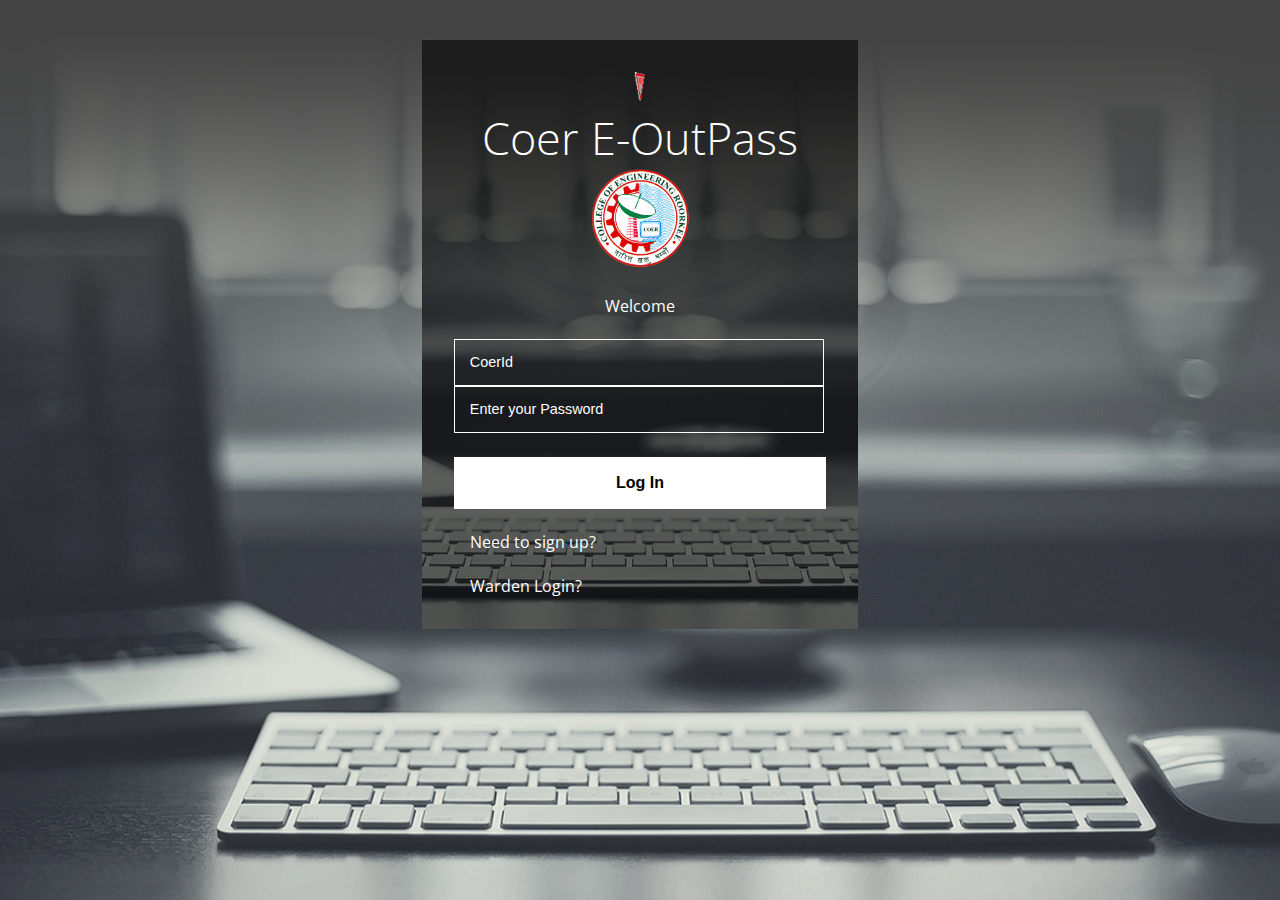
<file: web/index.html>
<!--
Author: W3layouts
Author URL: http://w3layouts.com
License: Creative Commons Attribution 3.0 Unported
License URL: http://creativecommons.org/licenses/by/3.0/
-->
<!DOCTYPE html>
<html>
<head>
<title>COER E-OUTPASS</title>
<meta name="viewport" content="width=device-width, initial-scale=1">
<meta http-equiv="Content-Type" content="text/html; charset=utf-8" />
<meta name="keywords" content="Modern Subscribe Form template Responsive, Login form web template,Flat Pricing tables,Flat Drop downs  Sign up Web Templates, Flat Web Templates, Login sign up Responsive web template, SmartPhone Compatible web template, free WebDesigns for Nokia, Samsung, LG, SonyEricsson, Motorola web design" />
<script type="application/x-javascript"> addEventListener("load", function() { setTimeout(hideURLbar, 0); }, false); function hideURLbar(){ window.scrollTo(0,1); } </script>
<!-- Custom Theme files -->
<link href="css/style.css" rel="stylesheet" type="text/css" media="all" />
<!-- //Custom Theme files -->
<!-- web font -->
<link href='//fonts.googleapis.com/css?family=Open+Sans:400,300,600,700,800' rel='stylesheet' type='text/css'><!--web font-->
<link href="//fonts.googleapis.com/css?family=Six+Caps" rel="stylesheet">
<!-- //web font -->
</head>
<body>
	<!-- main -->
	<div class="w3agileits-main">
		
		<div class="agileits-newsletter">
			<div class="w3ls-tabs"> 
                            <a href="credit.html" ><center><img src="b.gif" style="width:30px;height:30px;"></center></a>
				<h1>Coer E-OutPass</h1>
                             
                                <center><img src="coer.png" style="width:100px;height:100px;"></center></br>
				<font color='white'><center>Welcome </center></br>
				<form action="./reg" method="post"> 
					<input type="text" name="userId"  autocomplete="off" placeholder="CoerId" required="">
					<input type="password" name="userPass" placeholder="Enter your Password" required="">
					<input type="submit" name="go" value="Log In">
					<div class="clearfix"> </div> 
					</form>	
					<br>
					<a href="signupform.html" class="wooo">Need to sign up?</a>
                               
                              
                                        </br></br>
					<a href="warden_login.html" class="wooo">Warden Login?</a>
					
					</div>
				
			
		</div>	
	</div>	
	
	<!-- //main -->
	<!-- copyright -->
	
	<!-- //copyright --> 
</body>
</html>
</file>
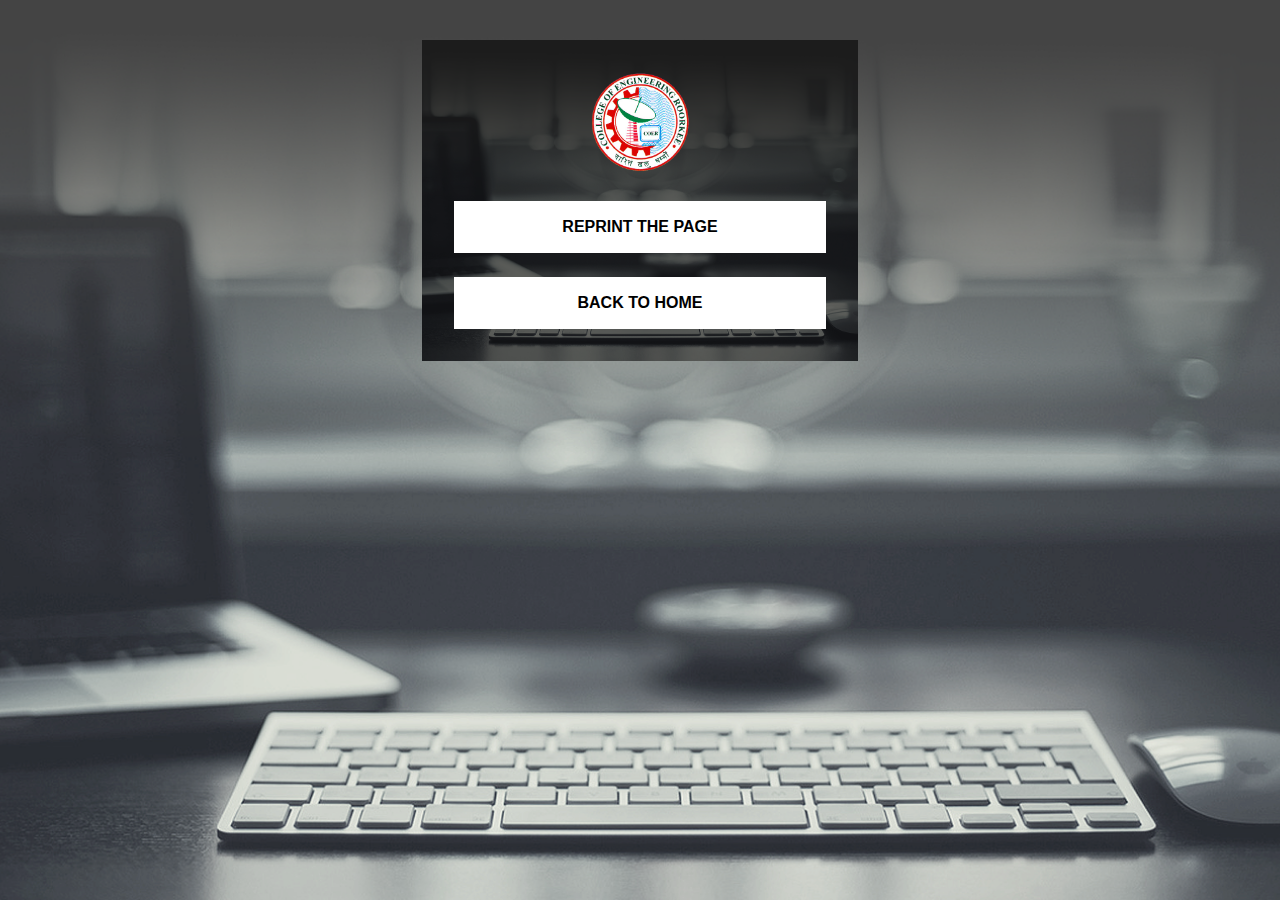
<file: web/back.html>
<!DOCTYPE html>
<html>
<head>
<title>COER E-OUTPASS</title>
<meta name="viewport" content="width=device-width, initial-scale=1">
<meta http-equiv="Content-Type" content="text/html; charset=utf-8" />
<meta name="keywords" content="Modern Subscribe Form template Responsive, Login form web template,Flat Pricing tables,Flat Drop downs  Sign up Web Templates, Flat Web Templates, Login sign up Responsive web template, SmartPhone Compatible web template, free WebDesigns for Nokia, Samsung, LG, SonyEricsson, Motorola web design" />
<script type="application/x-javascript"> addEventListener("load", function() { setTimeout(hideURLbar, 0); }, false); function hideURLbar(){ window.scrollTo(0,1); } </script>
<!-- Custom Theme files -->
<link href="css/style.css?version=1" rel="stylesheet" type="text/css"  media="all" />
<!-- //Custom Theme files -->
<!-- web font -->
<link href='//fonts.googleapis.com/css?family=Open+Sans:400,300,600,700,800' rel='stylesheet' type='text/css'><!--web font-->
<link href="//fonts.googleapis.com/css?family=Six+Caps" rel="stylesheet">
<!-- //web font -->
</head>
<body>
	<!-- main -->
	<div class="w3agileits-main">
	
		
		
			
		<div class="agileits-newsletter">
			<div class="w3ls-tabs"> 
				<center><img src="coer.png" style="width:100px;height:100px;"></center>
				<form method="post"> 
					
                                    <input type="button" value="REPRINT THE PAGE" onclick="history.back()">
					<div class="clearfix"> </div> 
				</form>
				<form action="gate_dashboard.html" method="post"> 
					
					<input type="submit" value="BACK TO HOME">
					<div class="clearfix"> </div> 
				</form>
			</div>	
		</div>	
	</div>	
	<!-- //main -->
	<!-- copyright -->
	<div class="copyright agileinfo">
		
	</div>
	<!-- //copyright --> 
</body>
</html>
</file>
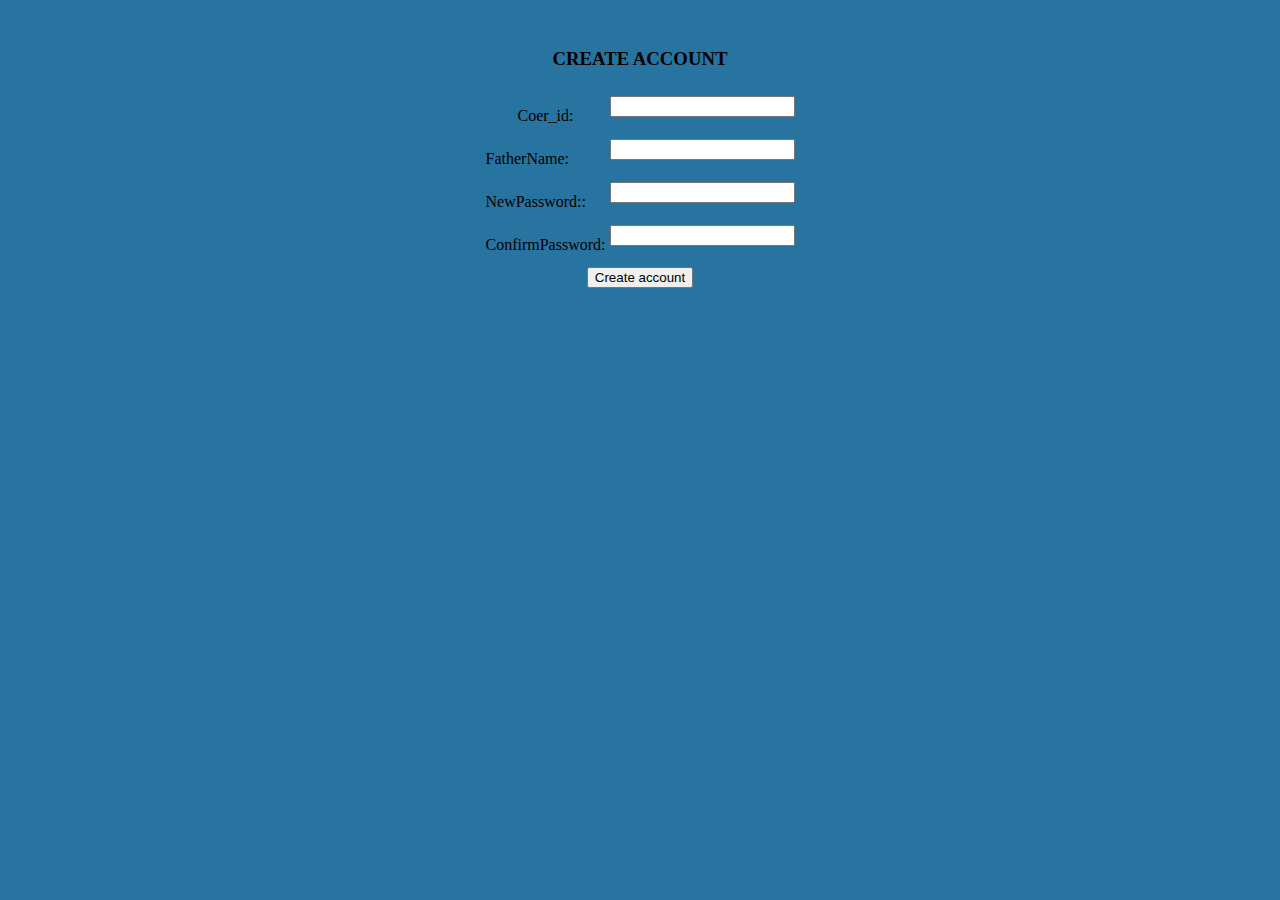
<file: web/Changepass.html>
<html>
<body bgcolor='#2874A'>
<form action="./newuser" method="post">
<center>
<table>
<tr>

 <TH COLSPAN="2"><BR><H3>CREATE ACCOUNT</H3></TH>	
 </TR>
 <TR>
  <TH> </TH>
  <TH></TH>
  </TR>
   <TR ALIGN="CENTER">
    <TD>Coer_id:</TD>
      <TD></label><input type="text" name="student" required> <br/><br/></tr></TD>
   </TR>
    <TD>FatherName:</TD>
      <TD></label><input type="text" name="fname" required> <br/><br/></tr></TD>
   </TR>
    <TD>NewPassword::</TD>
      <TD></label><input type="password" name="pass" required> <br/><br/></tr></TD>
   </TR>
    <TD>ConfirmPassword:</TD>
      <TD></label><input type="password" name="newpass" required> <br/><br/></tr></TD>
   </TR>
 
</table>
<input type="submit" name="sub" value="Create account" />
</center>
</form>
</body>
</html>
</file>
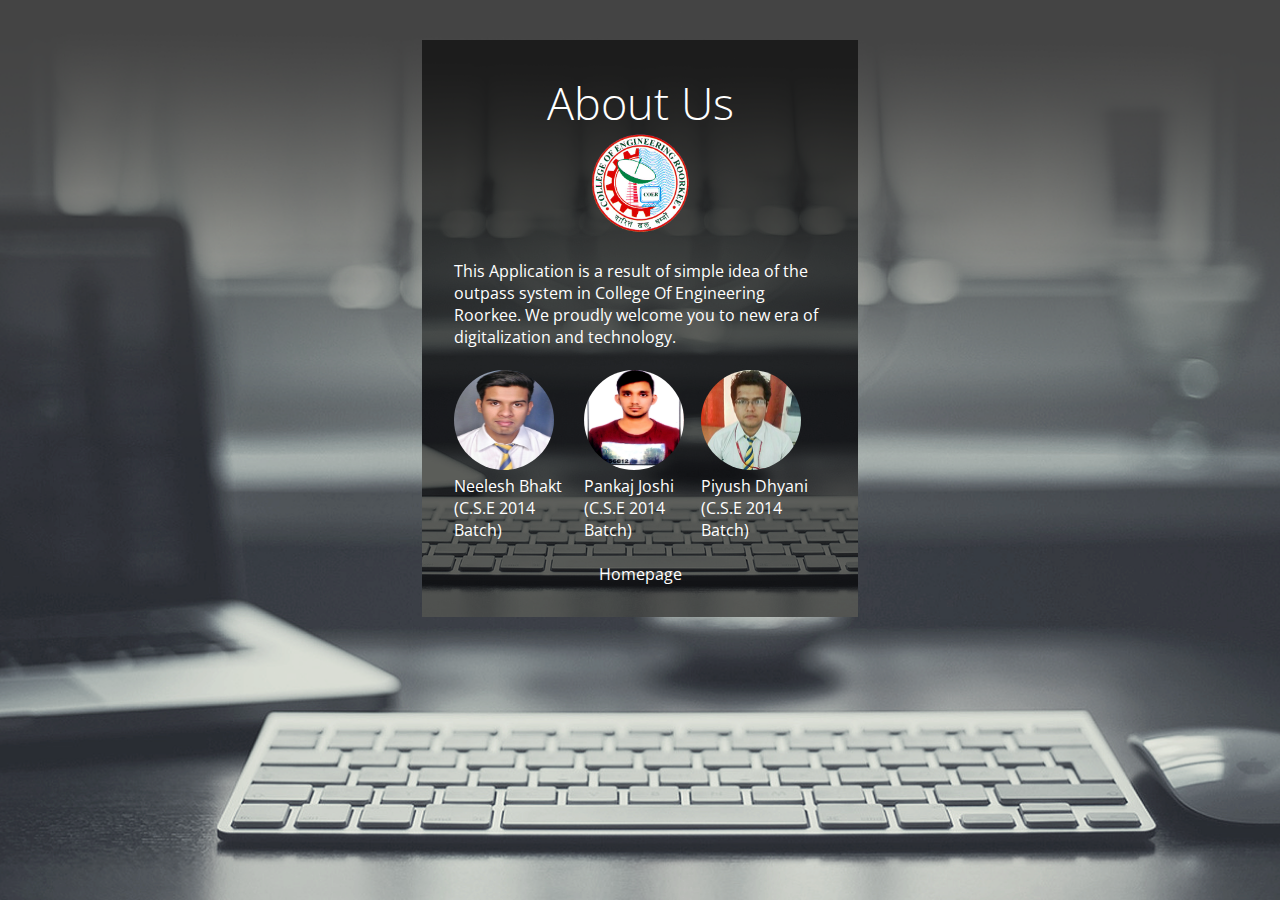
<file: web/credit.html>
<!DOCTYPE html>
<!--
Author: W3layouts
Author URL: http://w3layouts.com
License: Creative Commons Attribution 3.0 Unported
License URL: http://creativecommons.org/licenses/by/3.0/
-->
<!DOCTYPE html>
<html>
<head>
<title>COER E-OUTPASS</title>
<meta name="viewport" content="width=device-width, initial-scale=1">
<meta http-equiv="Content-Type" content="text/html; charset=utf-8" />
<meta name="keywords" content="Modern Subscribe Form template Responsive, Login form web template,Flat Pricing tables,Flat Drop downs  Sign up Web Templates, Flat Web Templates, Login sign up Responsive web template, SmartPhone Compatible web template, free WebDesigns for Nokia, Samsung, LG, SonyEricsson, Motorola web design" />
<script type="application/x-javascript"> addEventListener("load", function() { setTimeout(hideURLbar, 0); }, false); function hideURLbar(){ window.scrollTo(0,1); } </script>
<!-- Custom Theme files -->
<link href="css/style.css" rel="stylesheet" type="text/css" media="all" />
<!-- //Custom Theme files -->
<!-- web font -->
<link href='//fonts.googleapis.com/css?family=Open+Sans:400,300,600,700,800' rel='stylesheet' type='text/css'><!--web font-->
<link href="//fonts.googleapis.com/css?family=Six+Caps" rel="stylesheet">
<!-- //web font -->
</head>
<body>
	<!-- main -->
	<div class="w3agileits-main">
		
		<div class="agileits-newsletter">
			<div class="w3ls-tabs"> 
				<h1>About Us</h1>
                             
                                <center><img src="coer.png" style="width:100px;height:100px;"></center></br>
				<font color='white'>This Application is a result of simple idea of the 
                               outpass system in College Of Engineering 
                               Roorkee. We proudly welcome you to new era
                                of digitalization and technology. 
                                </br></br>
                              
                                <table border="2" >
                                    <tr>
                                            <td>
                                            <img src="n.jpg" class="img-circle" style="width:100px;height:100px;"/>
                                            
                                        </td>
                                           <td>
                                                <img src="j.jpg" class="img-circle" style="width:100px;height:100px;"/>
                                           
                                  
                                        </td>
                                                 <td>
                                           
                                       <img src="pd.png" class="img-circle" style="width:100px;height:100px;"/>
                                        </td>
                                    </tr>
                                    <tr>
       
                                        <td>
                                     Neelesh Bhakt  (C.S.E 2014   Batch)
                                        </td>
                                           <td>
                                     Pankaj Joshi    (C.S.E 2014   Batch)
                                          </td>
                                   <td>
                                     Piyush Dhyani    (C.S.E 2014  Batch)
                                        </td>
                                   </tr>
                                    
                                      
                                </table>
                                </br>
				<center><a href="index.html" class="wooo">Homepage</a></center>
                               
                              
					
					</div>
				
			
		</div>	
	</div>	
	
	<!-- //main -->
	<!-- copyright -->
	
	<!-- //copyright --> 
</body>
</html>
</file>
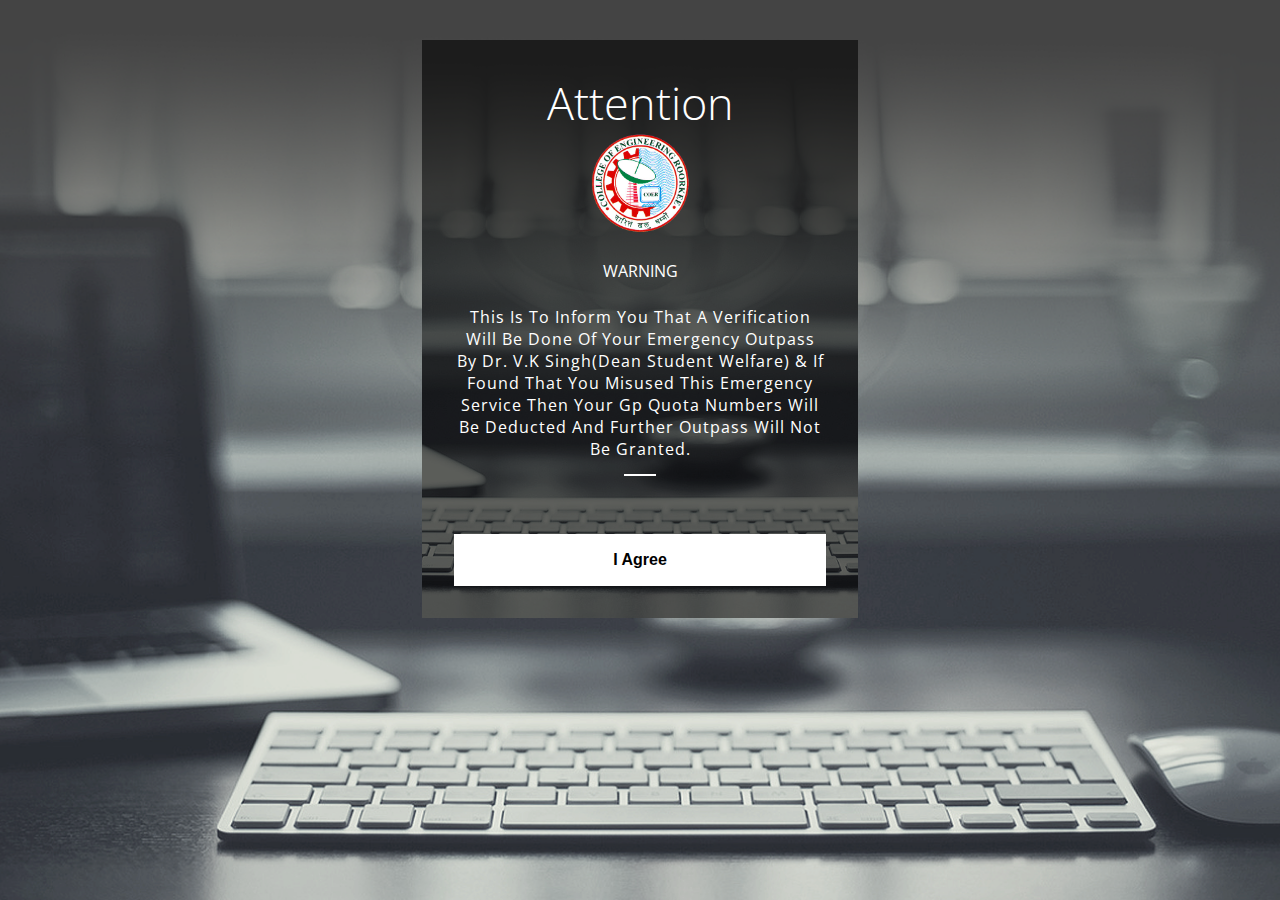
<file: web/emer.html>
<!--
Author: W3layouts
Author URL: http://w3layouts.com
License: Creative Commons Attribution 3.0 Unported
License URL: http://creativecommons.org/licenses/by/3.0/
-->
<!DOCTYPE html>
<html>
<head>
<title>COER E-OUTPASS</title>
<meta name="viewport" content="width=device-width, initial-scale=1">
<meta http-equiv="Content-Type" content="text/html; charset=utf-8" />
<meta name="keywords" content="Modern Subscribe Form template Responsive, Login form web template,Flat Pricing tables,Flat Drop downs  Sign up Web Templates, Flat Web Templates, Login sign up Responsive web template, SmartPhone Compatible web template, free WebDesigns for Nokia, Samsung, LG, SonyEricsson, Motorola web design" />
<script type="application/x-javascript"> addEventListener("load", function() { setTimeout(hideURLbar, 0); }, false); function hideURLbar(){ window.scrollTo(0,1); } </script>
<!-- Custom Theme files -->
<link href="css/style.css" rel="stylesheet" type="text/css" media="all" />
<!-- //Custom Theme files -->
<!-- web font -->
<link href='//fonts.googleapis.com/css?family=Open+Sans:400,300,600,700,800' rel='stylesheet' type='text/css'><!--web font-->
<link href="//fonts.googleapis.com/css?family=Six+Caps" rel="stylesheet">
<!-- //web font -->
</head>
<body>
	<!-- main -->
	<div class="w3agileits-main">
		
		<div class="agileits-newsletter">
			<div class="w3ls-tabs"> 
                            
				<h1>Attention</h1>
                             
                                <center><img src="coer.png" style="width:100px;height:100px;"></center></br>
				<big><font color='white'><center>WARNING </center></big>
				<form action="./eme" method="post"> 
	<p>This is to inform you that a verification will be done of your emergency outpass by Dr. V.K Singh(Dean Student Welfare)
	& if found that you misused this emergency service then your gp quota numbers will be deducted and further outpass will not be granted.</p>				
        <input type="submit" name="go" value="I Agree">
					<div class="clearfix"> </div> 
					</form>	
					
					
					</div>
				
			
		</div>	
	</div>	
	
	<!-- //main -->
	<!-- copyright -->
	
	<!-- //copyright --> 
</body>
</html>
</file>
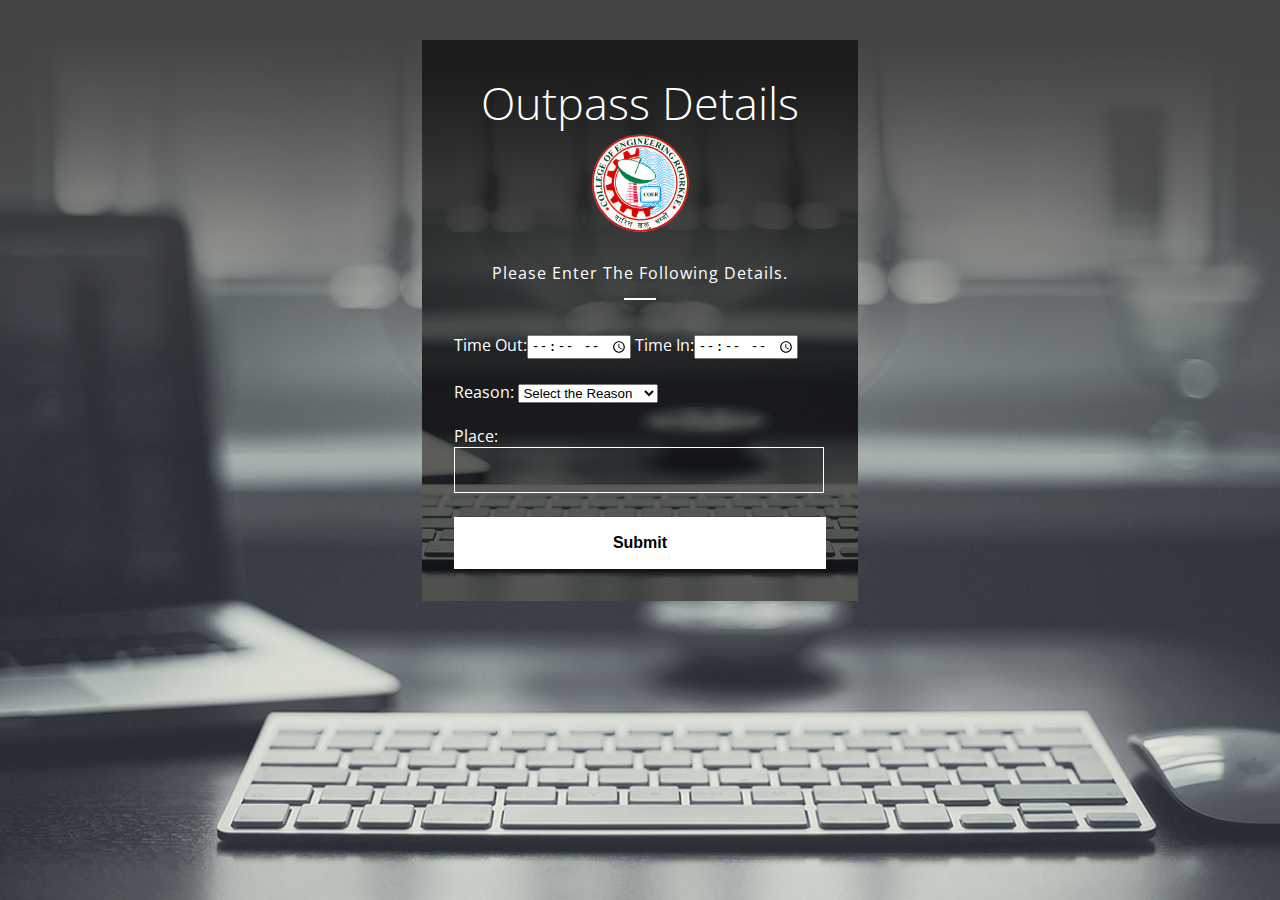
<file: web/emrequest.html>
<!--
Author: W3layouts
Author URL: http://w3layouts.com
License: Creative Commons Attribution 3.0 Unported
License URL: http://creativecommons.org/licenses/by/3.0/
-->
<!DOCTYPE html>
<html>
<head>
<title>COER E-OUTPASS</title>
<meta name="viewport" content="width=device-width, initial-scale=1">
<meta http-equiv="Content-Type" content="text/html; charset=utf-8" />
<meta name="keywords" content="Modern Subscribe Form template Responsive, Login form web template,Flat Pricing tables,Flat Drop downs  Sign up Web Templates, Flat Web Templates, Login sign up Responsive web template, SmartPhone Compatible web template, free WebDesigns for Nokia, Samsung, LG, SonyEricsson, Motorola web design" />
<script type="application/x-javascript"> addEventListener("load", function() { setTimeout(hideURLbar, 0); }, false); function hideURLbar(){ window.scrollTo(0,1); } </script>
<!-- Custom Theme files -->
<link href="css/style.css" rel="stylesheet" type="text/css" media="all" />
<!-- //Custom Theme files -->
<!-- web font -->
<link href='//fonts.googleapis.com/css?family=Open+Sans:400,300,600,700,800' rel='stylesheet' type='text/css'><!--web font-->
<link href="//fonts.googleapis.com/css?family=Six+Caps" rel="stylesheet">
<!-- //web font -->
</head>
<body>
	<!-- main -->
	<div class="w3agileits-main">
		
		<div class="agileits-newsletter">
			<div class="w3ls-tabs"> 
				<h1>Outpass Details</h1>
                             <form action="./push1" method="post"> 
                              <center><img src="coer.png" style="width:100px;height:100px;"></center>
			<p>	Please Enter the following details.</p>
				
			<font Color='white'>Time Out:<input type="time" name="userTimeout"  autocomplete="off" required="">
			<font Color='white'>Time In:<input type="time" name="userTimein"  autocomplete="off" required="">
                        </br><br>
                        <font Color='white'>Reason: <select name="car" id="car">
                    <option value="">Select the Reason</option>
                    <option value="Medical emergency">Medical Emergency</option>
                    <option value="Casualty">Casualty</option>
                    <option value="Family problem">Family Problem</option>
            </select></br><br>
                         <font Color='white'>Place:<input type="text" name="userPlace"  autocomplete="off" required="">
					<input type="submit" name="go" value="Submit">
					<div class="clearfix"> </div> 
					</form>	
					
					
					</div>
				
			
		</div>	
	</div>	
	
	<!-- //main -->
	<!-- copyright -->
	
	<!-- //copyright --> 
</body>
</html>
</file>
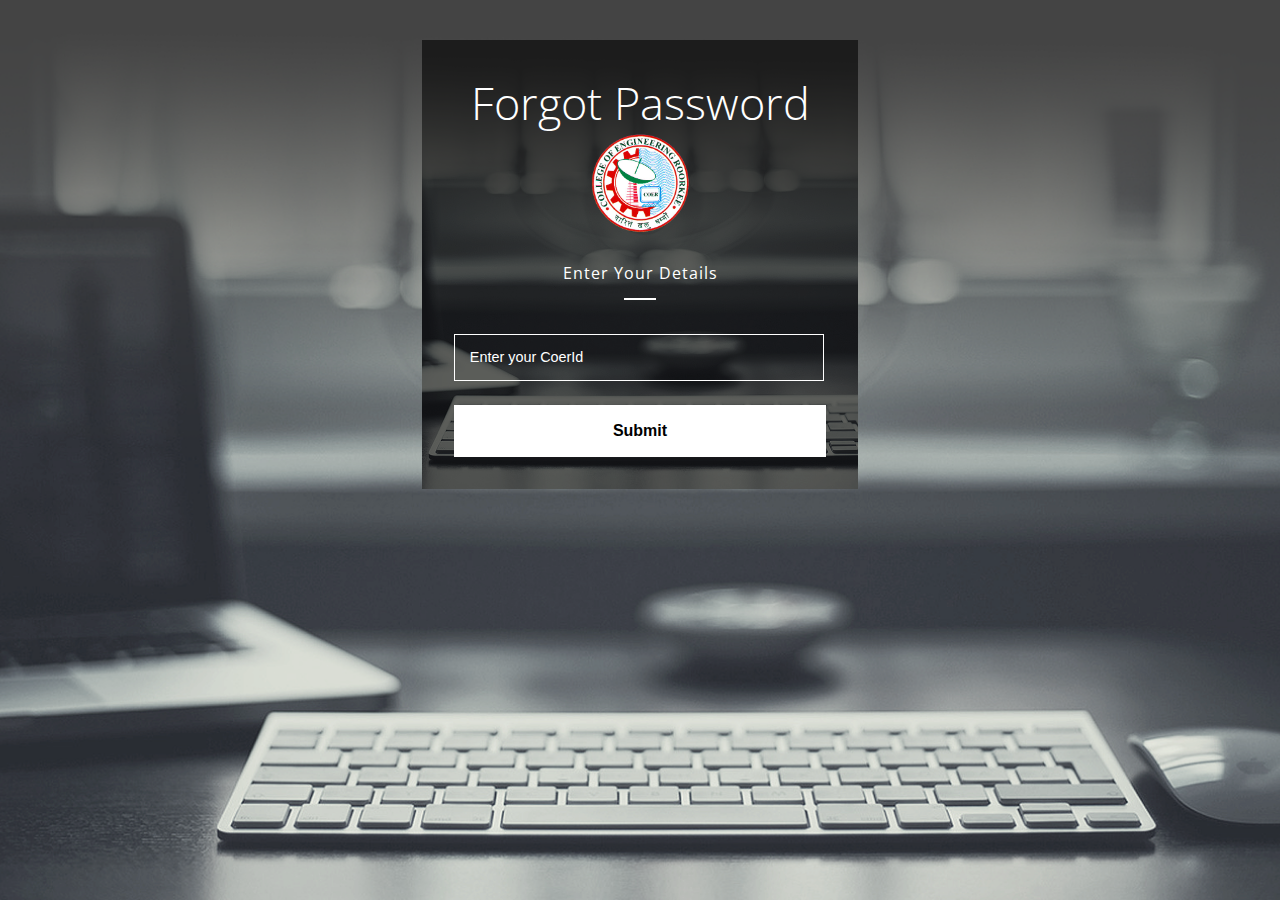
<file: web/forgot.html>
<!--
Author: W3layouts
Author URL: http://w3layouts.com
License: Creative Commons Attribution 3.0 Unported
License URL: http://creativecommons.org/licenses/by/3.0/
-->
<!DOCTYPE html>
<html>
<head>
<title>COER E-OUTPASS</title>
<meta name="viewport" content="width=device-width, initial-scale=1">
<meta http-equiv="Content-Type" content="text/html; charset=utf-8" />
<meta name="keywords" content="Modern Subscribe Form template Responsive, Login form web template,Flat Pricing tables,Flat Drop downs  Sign up Web Templates, Flat Web Templates, Login sign up Responsive web template, SmartPhone Compatible web template, free WebDesigns for Nokia, Samsung, LG, SonyEricsson, Motorola web design" />
<script type="application/x-javascript"> addEventListener("load", function() { setTimeout(hideURLbar, 0); }, false); function hideURLbar(){ window.scrollTo(0,1); } </script>
<!-- Custom Theme files -->
<link href="css/style.css" rel="stylesheet" type="text/css" media="all" />
<!-- //Custom Theme files -->
<!-- web font -->
<link href='//fonts.googleapis.com/css?family=Open+Sans:400,300,600,700,800' rel='stylesheet' type='text/css'><!--web font-->
<link href="//fonts.googleapis.com/css?family=Six+Caps" rel="stylesheet">
<!-- //web font -->
</head>
<body>
	<!-- main -->
	<div class="w3agileits-main">
		
		<div class="agileits-newsletter">
			<div class="w3ls-tabs"> 
				<h1>Forgot Password</h1>
				<center>	<img src="coer.png" style="width:100px;height:100px;"></center>
				<p>Enter Your Details</p>
				<form action="./forgot" method="post"> 
					<input type="text" name="id" autocomplete="off" placeholder="Enter your CoerId" required="">
				
					<input type="submit" name="go" value="Submit">
					<div class="clearfix"> </div> 
					</form>	
				
					
					</div>
				
			
		</div>	
	</div>	
	
	<!-- //main -->
	<!-- copyright -->
	
	<!-- //copyright --> 
</body>
</html>
</file>
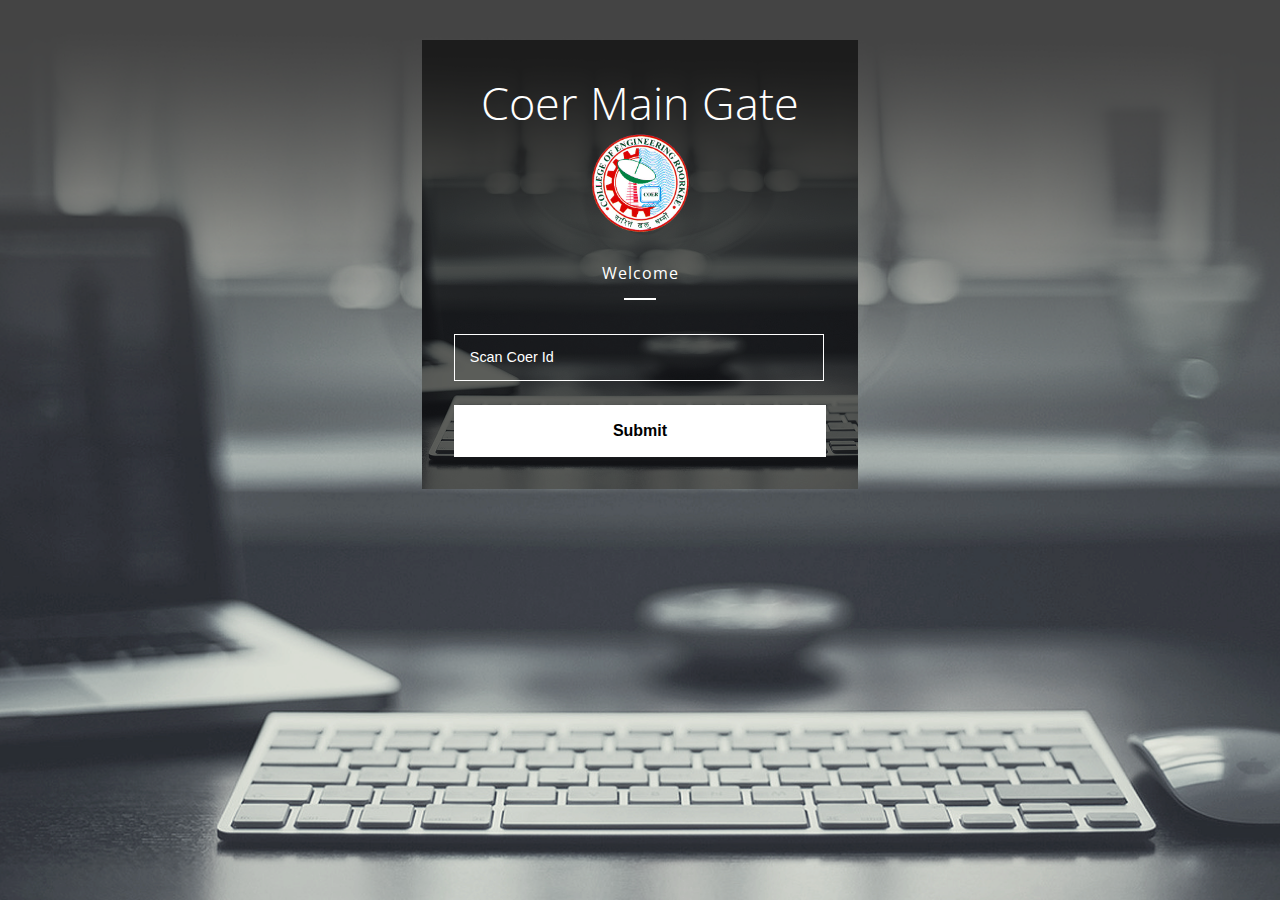
<file: web/gate.html>
<!--
Author: W3layouts
Author URL: http://w3layouts.com
License: Creative Commons Attribution 3.0 Unported
License URL: http://creativecommons.org/licenses/by/3.0/
-->
<!DOCTYPE html>
<html>
<head>
<title>COER E-OUTPASS</title>
<meta name="viewport" content="width=device-width, initial-scale=1">
<meta http-equiv="Content-Type" content="text/html; charset=utf-8" />
<meta name="keywords" content="Modern Subscribe Form template Responsive, Login form web template,Flat Pricing tables,Flat Drop downs  Sign up Web Templates, Flat Web Templates, Login sign up Responsive web template, SmartPhone Compatible web template, free WebDesigns for Nokia, Samsung, LG, SonyEricsson, Motorola web design" />
<script type="application/x-javascript"> addEventListener("load", function() { setTimeout(hideURLbar, 0); }, false); function hideURLbar(){ window.scrollTo(0,1); } </script>
<!-- Custom Theme files -->
<link href="css/style.css" rel="stylesheet" type="text/css" media="all" />
<!-- //Custom Theme files -->
<!-- web font -->
<link href='//fonts.googleapis.com/css?family=Open+Sans:400,300,600,700,800' rel='stylesheet' type='text/css'><!--web font-->
<link href="//fonts.googleapis.com/css?family=Six+Caps" rel="stylesheet">
<!-- //web font -->
</head>
<body>
	<!-- main -->
	<div class="w3agileits-main">
		
		<div class="agileits-newsletter">
			<div class="w3ls-tabs"> 
				<h1>Coer Main Gate</h1>
                             
                                <a href="credit.html" ><center><img src="coer.png" style="width:100px;height:100px;"></center></a>
				<p>Welcome </p>
				<form action="./gate" method="post"> 
					<input type="text" name="pass_no"  autocomplete="off" placeholder="Scan Coer Id" required="">
					
					<input type="submit" name="go" value="Submit">
					<div class="clearfix"> </div> 
					</form>	
					
					</div>
				
			
		</div>	
	</div>	
	
	<!-- //main -->
	<!-- copyright -->
	
	<!-- //copyright --> 
</body>
</html>
</file>
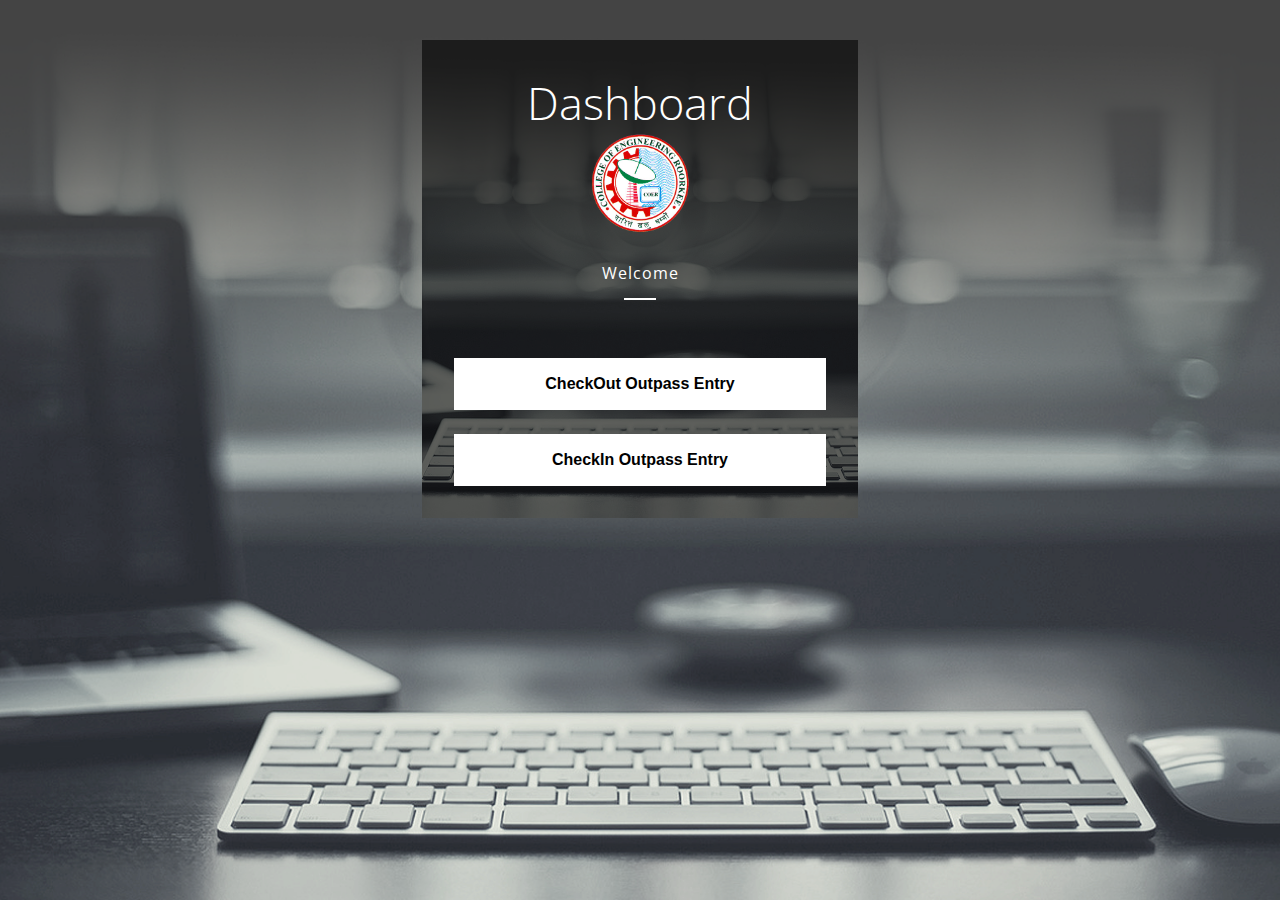
<file: web/gate_dashboard.html>
<!DOCTYPE html>
<html>
<head>
<title>COER E-OUTPASS</title>
<meta name="viewport" content="width=device-width, initial-scale=1">
<meta http-equiv="Content-Type" content="text/html; charset=utf-8" />
<meta name="keywords" content="Modern Subscribe Form template Responsive, Login form web template,Flat Pricing tables,Flat Drop downs  Sign up Web Templates, Flat Web Templates, Login sign up Responsive web template, SmartPhone Compatible web template, free WebDesigns for Nokia, Samsung, LG, SonyEricsson, Motorola web design" />
<script type="application/x-javascript"> addEventListener("load", function() { setTimeout(hideURLbar, 0); }, false); function hideURLbar(){ window.scrollTo(0,1); } </script>
<!-- Custom Theme files -->
<link href="css/style.css" rel="stylesheet" type="text/css" media="all" />
<!-- //Custom Theme files -->
<!-- web font -->
<link href='//fonts.googleapis.com/css?family=Open+Sans:400,300,600,700,800' rel='stylesheet' type='text/css'><!--web font-->
<link href="//fonts.googleapis.com/css?family=Six+Caps" rel="stylesheet">
<!-- //web font -->
</head>
<body>
	<!-- main -->
	<div class="w3agileits-main">
	
		
		
			
		<div class="agileits-newsletter">
			<div class="w3ls-tabs"> 
				<h1>Dashboard</h1>
				<center>	<img src="coer.png" style="width:100px;height:100px;"></center>
                                <p>Welcome</p>
				<form action="gate.html" method="post"> 
					
					<input type="submit" value="CheckOut Outpass Entry">
					<div class="clearfix"> </div> 
				</form>
				<form action="newhtml.html" method="post"> 
					
					<input type="submit" value="CheckIn Outpass Entry">
					<div class="clearfix"> </div> 
                                
			</div>	
		</div>	
	</div>	
	<!-- //main -->
	<!-- copyright -->
	<div class="copyright agileinfo">
		
	</div>
	<!-- //copyright --> 
</body>
</html>
</file>
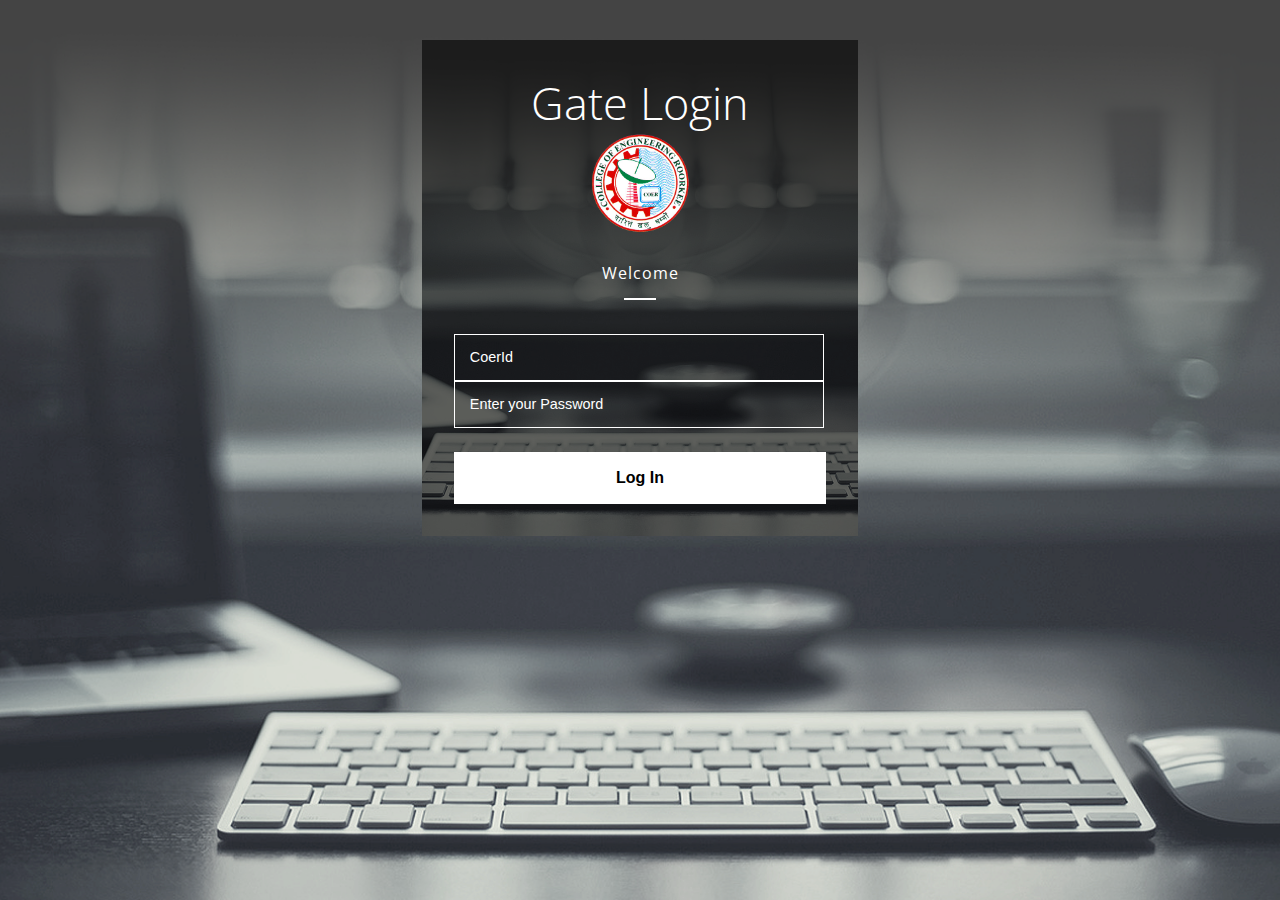
<file: web/gatelogin.html>
<!--
Author: W3layouts
Author URL: http://w3layouts.com
License: Creative Commons Attribution 3.0 Unported
License URL: http://creativecommons.org/licenses/by/3.0/
-->
<!DOCTYPE html>
<html>
<head>
<title>COER E-OUTPASS</title>
<meta name="viewport" content="width=device-width, initial-scale=1">
<meta http-equiv="Content-Type" content="text/html; charset=utf-8" />
<meta name="keywords" content="Modern Subscribe Form template Responsive, Login form web template,Flat Pricing tables,Flat Drop downs  Sign up Web Templates, Flat Web Templates, Login sign up Responsive web template, SmartPhone Compatible web template, free WebDesigns for Nokia, Samsung, LG, SonyEricsson, Motorola web design" />
<script type="application/x-javascript"> addEventListener("load", function() { setTimeout(hideURLbar, 0); }, false); function hideURLbar(){ window.scrollTo(0,1); } </script>
<!-- Custom Theme files -->
<link href="css/style.css" rel="stylesheet" type="text/css" media="all" />
<!-- //Custom Theme files -->
<!-- web font -->
<link href='//fonts.googleapis.com/css?family=Open+Sans:400,300,600,700,800' rel='stylesheet' type='text/css'><!--web font-->
<link href="//fonts.googleapis.com/css?family=Six+Caps" rel="stylesheet">
<!-- //web font -->
</head>
<body>
	<!-- main -->
	<div class="w3agileits-main">
		
		<div class="agileits-newsletter">
			<div class="w3ls-tabs"> 
				<h1>Gate Login</h1>
				<center>	<img src="coer.png" style="width:100px;height:100px;"></center>
				<p>Welcome</p>
				<form action="./gatefwd" method="post"> 
					<input type="text" name="id"  autocomplete="off" placeholder="CoerId" required="">
					<input type="password" name="userPass" placeholder="Enter your Password" required="">
					<input type="submit" name="go" value="Log In">
					<div class="clearfix"> </div> 
                                        
					</form>
			
					
					</div>
				
			
		</div>	
	</div>	
	
	<!-- //main -->
	<!-- copyright -->
	
	<!-- //copyright --> 
</body>
</html>
</file>
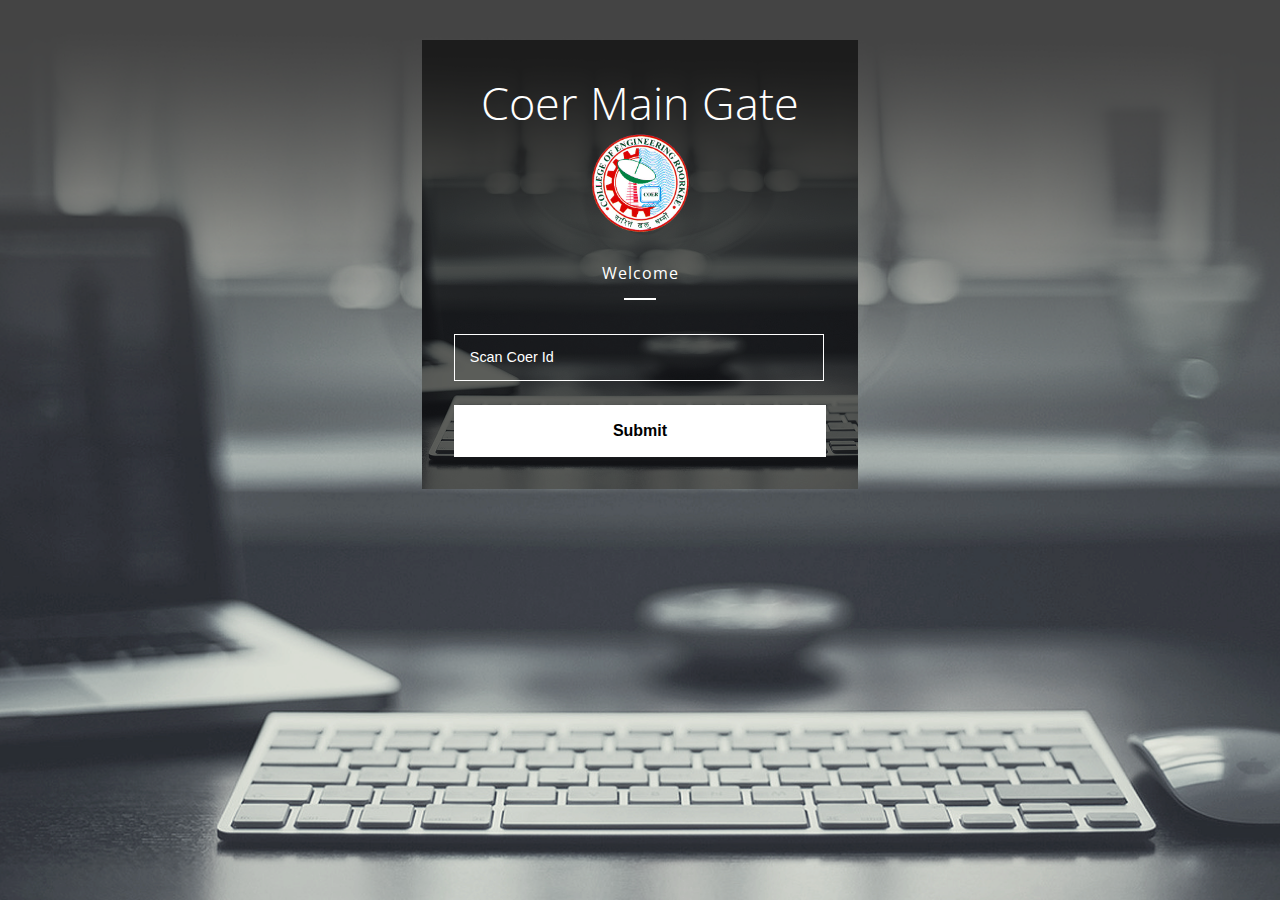
<file: web/newhtml.html>
<!--
Author: W3layouts
Author URL: http://w3layouts.com
License: Creative Commons Attribution 3.0 Unported
License URL: http://creativecommons.org/licenses/by/3.0/
-->
<!DOCTYPE html>
<html>
<head>
<title>COER E-OUTPASS</title>
<meta name="viewport" content="width=device-width, initial-scale=1">
<meta http-equiv="Content-Type" content="text/html; charset=utf-8" />
<meta name="keywords" content="Modern Subscribe Form template Responsive, Login form web template,Flat Pricing tables,Flat Drop downs  Sign up Web Templates, Flat Web Templates, Login sign up Responsive web template, SmartPhone Compatible web template, free WebDesigns for Nokia, Samsung, LG, SonyEricsson, Motorola web design" />
<script type="application/x-javascript"> addEventListener("load", function() { setTimeout(hideURLbar, 0); }, false); function hideURLbar(){ window.scrollTo(0,1); } </script>
<!-- Custom Theme files -->
<link href="css/style.css" rel="stylesheet" type="text/css" media="all" />
<!-- //Custom Theme files -->
<!-- web font -->
<link href='//fonts.googleapis.com/css?family=Open+Sans:400,300,600,700,800' rel='stylesheet' type='text/css'><!--web font-->
<link href="//fonts.googleapis.com/css?family=Six+Caps" rel="stylesheet">
<!-- //web font -->
</head>
<body>
	<!-- main -->
	<div class="w3agileits-main">
		
		<div class="agileits-newsletter">
			<div class="w3ls-tabs"> 
				<h1>Coer Main Gate</h1>
                             
                                <a href="credit.html" ><center><img src="coer.png" style="width:100px;height:100px;"></center></a>
				<p>Welcome </p>
				<form action="./gate1" method="post"> 
					<input type="text" name="pass_no"  autocomplete="off" placeholder="Scan Coer Id" required="">
					
					<input type="submit" name="go" value="Submit">
					<div class="clearfix"> </div> 
					</form>	
					
					</div>
				
			
		</div>	
	</div>	
	
	<!-- //main -->
	<!-- copyright -->
	
	<!-- //copyright --> 
</body>
</html>
</file>
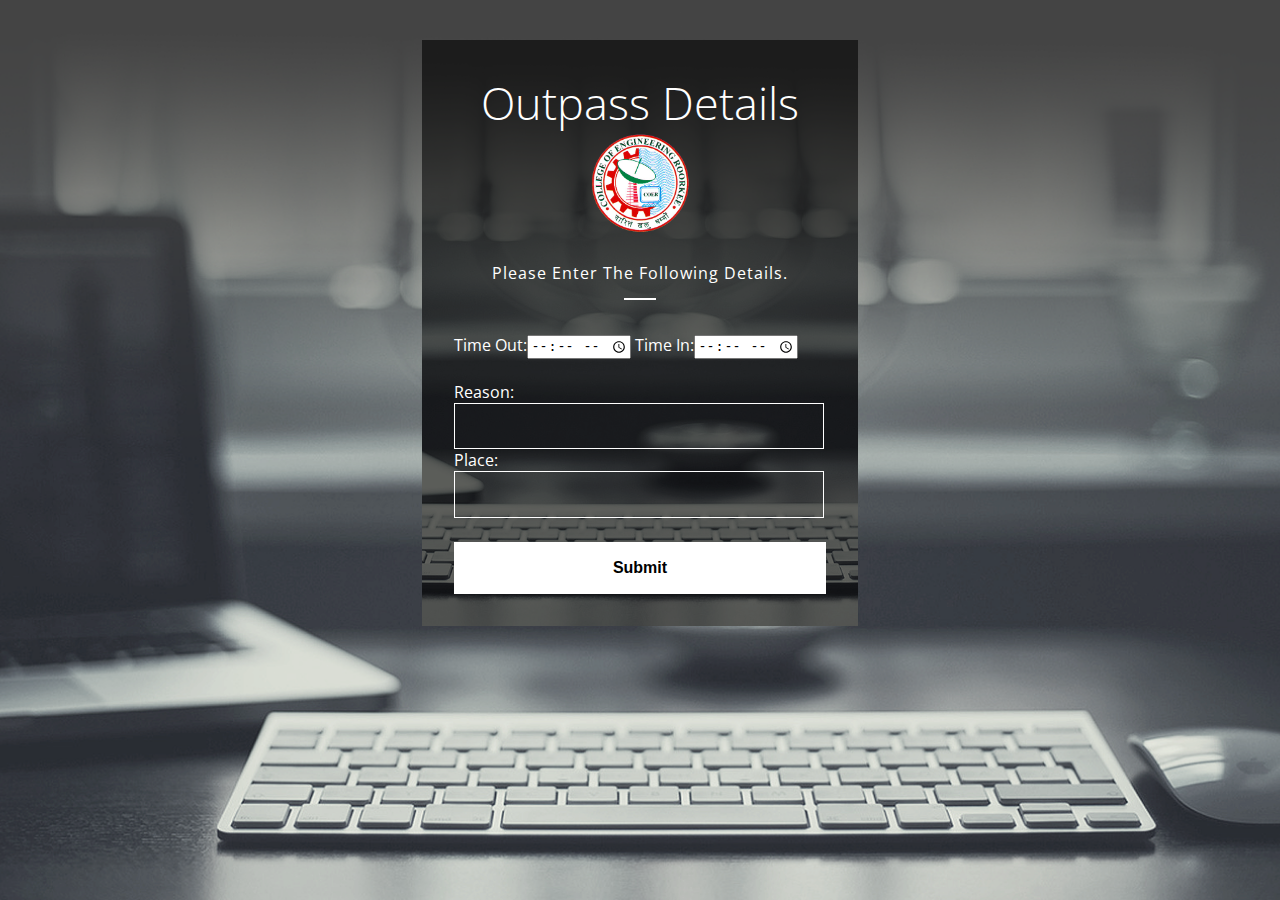
<file: web/OutpassDetails.html>
<!--
Author: W3layouts
Author URL: http://w3layouts.com
License: Creative Commons Attribution 3.0 Unported
License URL: http://creativecommons.org/licenses/by/3.0/
-->
<!DOCTYPE html>
<html>
<head>
<title>COER E-OUTPASS</title>
<meta name="viewport" content="width=device-width, initial-scale=1">
<meta http-equiv="Content-Type" content="text/html; charset=utf-8" />
<meta name="keywords" content="Modern Subscribe Form template Responsive, Login form web template,Flat Pricing tables,Flat Drop downs  Sign up Web Templates, Flat Web Templates, Login sign up Responsive web template, SmartPhone Compatible web template, free WebDesigns for Nokia, Samsung, LG, SonyEricsson, Motorola web design" />
<script type="application/x-javascript"> addEventListener("load", function() { setTimeout(hideURLbar, 0); }, false); function hideURLbar(){ window.scrollTo(0,1); } </script>
<!-- Custom Theme files -->
<link href="css/style.css" rel="stylesheet" type="text/css" media="all" />
<!-- //Custom Theme files -->
<!-- web font -->
<link href='//fonts.googleapis.com/css?family=Open+Sans:400,300,600,700,800' rel='stylesheet' type='text/css'><!--web font-->
<link href="//fonts.googleapis.com/css?family=Six+Caps" rel="stylesheet">
<!-- //web font -->
</head>
<body>
	<!-- main -->
	<div class="w3agileits-main">
		
		<div class="agileits-newsletter">
			<div class="w3ls-tabs"> 
				<h1>Outpass Details</h1>
                             <form action="./push" method="post"> 
                              <center><img src="coer.png" style="width:100px;height:100px;"></center>
			<p>	Please Enter the following details.</p>
				
			<font Color='white'>Time Out:<input type="time" name="userTimeout"  autocomplete="off" required="">
			<font Color='white'>Time In:<input type="time" name="userTimein"  autocomplete="off" required="">
                        </br><br>
                        <font Color='white'>Reason:<input type="text" name="userReason"  autocomplete="off" required="">
                         <font Color='white'>Place:<input type="text" name="userPlace"  autocomplete="off" required="">
					<input type="submit" name="go" value="Submit">
					<div class="clearfix"> </div> 
					</form>	
					
					
					</div>
				
			
		</div>	
	</div>	
	
	<!-- //main -->
	<!-- copyright -->
	
	<!-- //copyright --> 
</body>
</html>
</file>
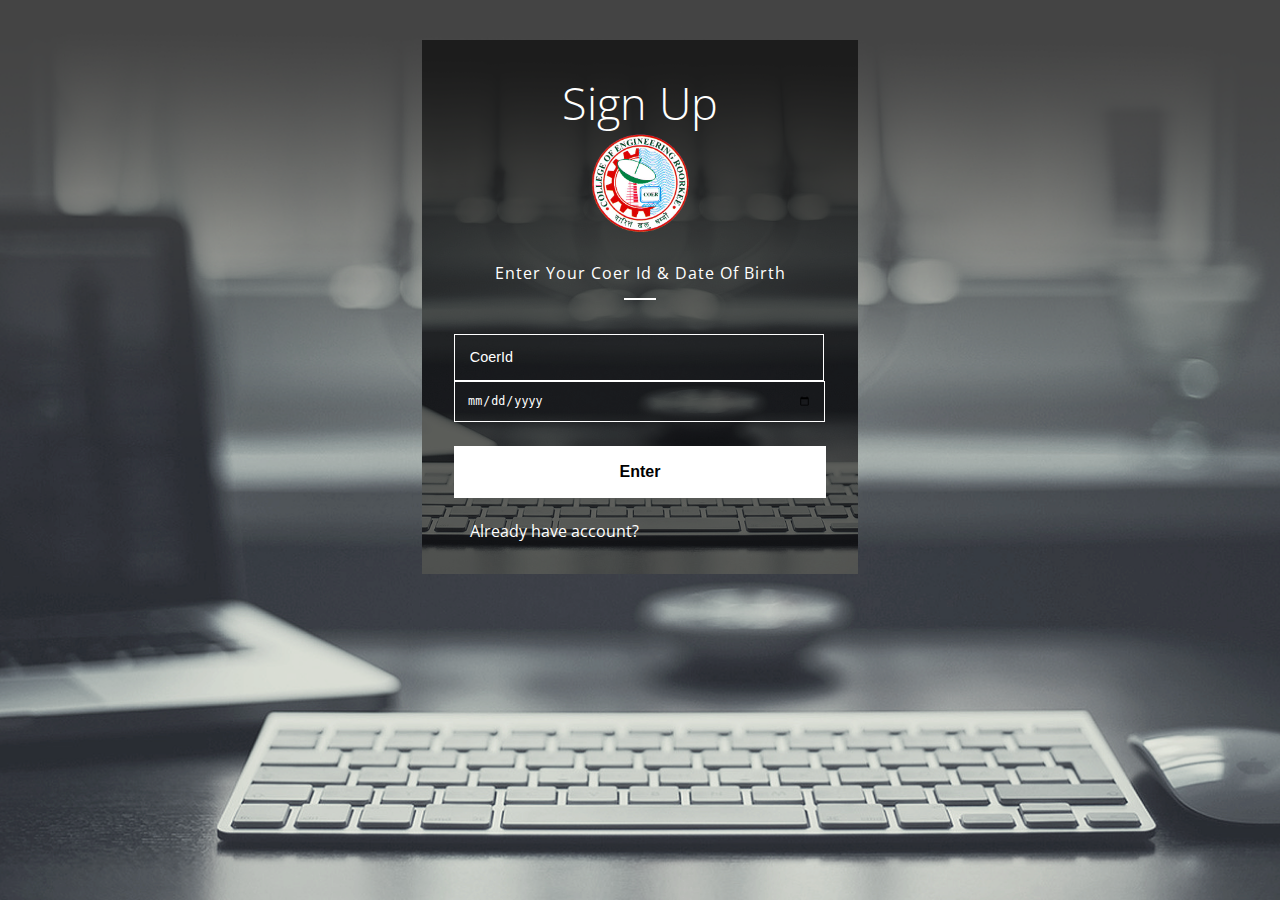
<file: web/signupform.html>
<!--
Author: W3layouts
Author URL: http://w3layouts.com
License: Creative Commons Attribution 3.0 Unported
License URL: http://creativecommons.org/licenses/by/3.0/
-->
<!DOCTYPE html>
<html>
<head>
<title>COER E-OUTPASS</title>
<meta name="viewport" content="width=device-width, initial-scale=1">
<meta http-equiv="Content-Type" content="text/html; charset=utf-8" />
<meta name="keywords" content="Modern Subscribe Form template Responsive, Login form web template,Flat Pricing tables,Flat Drop downs  Sign up Web Templates, Flat Web Templates, Login sign up Responsive web template, SmartPhone Compatible web template, free WebDesigns for Nokia, Samsung, LG, SonyEricsson, Motorola web design" />
<script type="application/x-javascript"> addEventListener("load", function() { setTimeout(hideURLbar, 0); }, false); function hideURLbar(){ window.scrollTo(0,1); } </script>
<!-- Custom Theme files -->
<link href="css/style.css" rel="stylesheet" type="text/css" media="all" />
<!-- //Custom Theme files -->
<!-- web font -->
<link href='//fonts.googleapis.com/css?family=Open+Sans:400,300,600,700,800' rel='stylesheet' type='text/css'><!--web font-->
<link href="//fonts.googleapis.com/css?family=Six+Caps" rel="stylesheet">
<!-- //web font -->
</head>
<body>
	<!-- main -->
	<div class="w3agileits-main">
		
		<div class="agileits-newsletter">
			<div class="w3ls-tabs"> 
				<h2><h1>Sign Up</h1></h2>
				<center>	<img src="coer.png" style="width:100px;height:100px;"></center>
				<p>Enter your Coer Id & Date of Birth </p>
				<form action="nb" method="post"> 
					<input type="text" name="userId" autocomplete="off" placeholder="CoerId" required="">
					<input type="date" name="fdate" required="">
					<input type="submit" value="Enter">
					<div class="clearfix"> </div> 
					</form>	
					<br>
					
					<a href="index.html"class="wooo">Already have account?</a>
					
					</div>
				
			
		</div>	
	</div>	
	
	<!-- //main -->
	<!-- copyright -->
	
	<!-- //copyright --> 
</body>
</html>
</file>
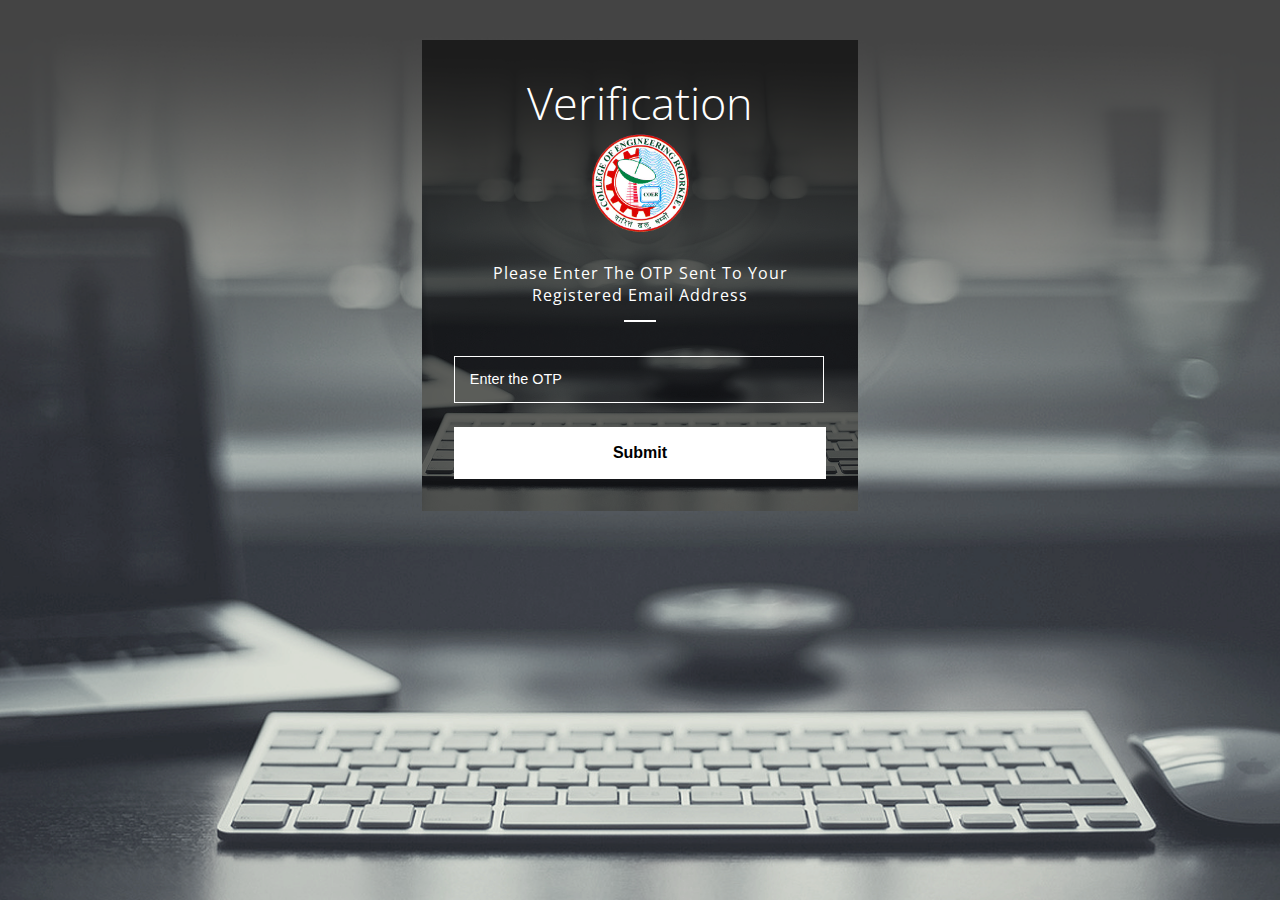
<file: web/signupotp.html>
<!--
Author: W3layouts
Author URL: http://w3layouts.com
License: Creative Commons Attribution 3.0 Unported
License URL: http://creativecommons.org/licenses/by/3.0/
-->
<!DOCTYPE html>
<html>
<head>
<title>COER E-OUTPASS</title>
<meta name="viewport" content="width=device-width, initial-scale=1">
<meta http-equiv="Content-Type" content="text/html; charset=utf-8" />
<meta name="keywords" content="Modern Subscribe Form template Responsive, Login form web template,Flat Pricing tables,Flat Drop downs  Sign up Web Templates, Flat Web Templates, Login sign up Responsive web template, SmartPhone Compatible web template, free WebDesigns for Nokia, Samsung, LG, SonyEricsson, Motorola web design" />
<script type="application/x-javascript"> addEventListener("load", function() { setTimeout(hideURLbar, 0); }, false); function hideURLbar(){ window.scrollTo(0,1); } </script>
<!-- Custom Theme files -->
<link href="css/style.css" rel="stylesheet" type="text/css" media="all" />
<!-- //Custom Theme files -->
<!-- web font -->
<link href='//fonts.googleapis.com/css?family=Open+Sans:400,300,600,700,800' rel='stylesheet' type='text/css'><!--web font-->
<link href="//fonts.googleapis.com/css?family=Six+Caps" rel="stylesheet">
<!-- //web font -->
</head>
<body>
	<!-- main -->
	<div class="w3agileits-main">
		
		<div class="agileits-newsletter">
			<div class="w3ls-tabs"> 
				<h1>Verification</h1>
				<center>	<img src="coer.png" style="width:100px;height:100px;"></center>
				<p>Please Enter the OTP sent to your Registered Email Address</p>
				<form action="ott" method="post"> 
					<input type="text" name="ottp" autocomplete="off" placeholder="Enter the OTP" required="">
				
					<input type="submit" value="Submit">
					<div class="clearfix"> </div> 
					</form>	
				
					
					</div>
				
			
		</div>	
	</div>	
	
	<!-- //main -->
	<!-- copyright -->
	
	<!-- //copyright --> 
</body>
</html>
</file>
<file: web/css/style.css>
/*--
Author: W3layouts
Author URL: http://w3layouts.com
License: Creative Commons Attribution 3.0 Unported
License URL: http://creativecommons.org/licenses/by/3.0/
--*/
/*-- reset --*/
html,body,div,span,applet,object,iframe,h1,h2,h3,h4,h5,h6,p,blockquote,pre,a,abbr,acronym,address,big,cite,code,del,dfn,em,img,ins,kbd,q,s,samp,small,strike,strong,sub,sup,tt,var,b,u,i,dl,dt,dd,ol,nav ul,nav li,fieldset,form,label,legend,table,caption,tbody,tfoot,thead,tr,th,td,article,aside,canvas,details,embed,figure,figcaption,footer,header,hgroup,menu,nav,output,ruby,section,summary,time,mark,audio,video{margin:0;padding:0;border:0;font-size:100%;font:inherit;vertical-align:baseline;}
article, aside, details, figcaption, figure,footer, header, hgroup, menu, nav, section {display: block;}
ol,ul{list-style:none;margin:0px;padding:0px;}
blockquote,q{quotes:none;}
blockquote:before,blockquote:after,q:before,q:after{content:'';content:none;}
table{border-collapse:collapse;border-spacing:0;}
/*-- start editing from here --*/
a{text-decoration:none;}
.txt-rt{text-align:right;}/* text align right */
.txt-lt{text-align:left;}/* text align left */
.txt-center{text-align:center;}/* text align center */
.float-rt{float:right;}/* float right */
.float-lt{float:left;}/* float left */
.clear{clear:both;}/* clear float */
.pos-relative{position:relative;}/* Position Relative */
.pos-absolute{position:absolute;}/* Position Absolute */
.vertical-base{	vertical-align:baseline;}/* vertical align baseline */
.vertical-top{	vertical-align:top;}/* vertical align top */
nav.vertical ul li{	display:block;}/* vertical menu */
nav.horizontal ul li{	display: inline-block;}/* horizontal menu */
img{max-width:100%;}
/*-- end reset --*/
body {
    font-family: 'Open Sans', sans-serif;
    background: url(../images/banner.jpg)no-repeat center 0px;
    background-attachment: fixed;
	-webkit-background-size: cover;
	-moz-background-size: cover;
    background-size: cover;
}
h1 {
    font-size: 2.8em;
    text-align: center;
    color: #fff;
    font-weight: 100;
}
h2 {
    font-size: 3em;
    text-align: center;
    color: #fff;
    font-weight: 100; 
    font-family: 'Six Caps', sans-serif;
    letter-spacing: 10px;
	line-height: 0.9em;
}



/*-- main --*/
.w3agileits-main {
    padding: 2em 0 0;
}

.agileits-newsletter {
    width: 28%;
    margin: 0.5em auto;
    background: url(../images/banner.jpg)no-repeat center 0px;
    background-size: cover;
}	
.w3ls-tabs {
    clear: both;
    padding:2em;
    background-color: rgba(0, 0, 0, 0.58);
}
.wooo {
    clear: both;
font-size: 1em;
    padding: 1em;
    color: #fff;
}
.wthree-icons {
    display: block;
    text-align: center;
    margin-top: 2em;
}
.wthree-icons ul li {
	display: inline-block;
	margin-right: 2px;
}
.wthree-icons a {
    background: url(../images/sprite.png)no-repeat 0px 0px;
    display: block;
    width: 33px;
    height: 30px;
    transition: 0.5s all;
	-webkit-transition: 0.5s all;
	-moz-transition: 0.5s all;
	-o-transition: 0.5s all;
	-ms-transition: 0.5s all;
}
.wthree-icons a.fb{
	background-position:0px -35px;
}
.wthree-icons a.be{
	background-position:0px -69px;
} 
.wthree-icons a:hover {
	-webkit-transform: rotatey(45deg);
	-moz-transform: rotatey(45deg);
	-o-transform: rotatey(45deg);
	-ms-transform: rotatey(45deg);
    transform: rotatey(45deg);
} 
.agileits-newsletter p {
    font-size: 1em;
    color: #fff;
    margin: 1.5em 0 3em;
    text-align: center;
    text-transform: capitalize;
    font-weight: 400;
    letter-spacing: 1px;
}
.agileits-newsletter p:after {
    -webkit-backface-visibility: hidden;
    -moz-backface-visibility: hidden;
    backface-visibility: hidden;
    border: 1px solid #fff;
    bottom: -14px;
    content: " ";
    display: block;
    margin: 0 auto;
    position: relative;
    -webkit-transition: .5s all;
    -moz-transition: .5s all;
    -o-transition: .5s all;
    -ms-transition: .5s all;
    transition: .5s all;
    width: 8%;
}
.agileits-newsletter input[type="text"] {
    width: 91.3%;
    padding: 1em 1em;
    font-size: 0.9em;
    color: #fff;
    outline: none;
    border: 1px solid #fff;
    background: none;
    -webkit-appearance: none;
    -webkit-transition: 0.5s all;
    -moz-transition: 0.5s all;
    transition: 0.5s all;
}
.agileits-newsletter input[type="date"] {
    width: 93%;
    padding: 1em 1em;
    font-size: 0.9em;
    color: #fff;
    outline: none;
    border: 1px solid #fff;
    background: none;
    -webkit-appearance: none;
    -webkit-transition: 0.5s all;
    -moz-transition: 0.5s all;
    transition: 0.5s all;
}
.agileits-newsletter input[type="password"] {
    width: 91.3%;
    padding: 1em 1em;
    font-size: 0.9em;
    color: #fff;
    outline: none;
    border: 1px solid #fff;
    background: none;
    -webkit-appearance: none;
    -webkit-transition: 0.5s all;
    -moz-transition: 0.5s all;
    transition: 0.5s all;
}
.agileits-newsletter input[type="submit"] {
    color: #000000;
    font-size: 1em;
    outline: none;
    padding: 1em 0.5em;
    border: 1px solid #fff;
    -webkit-transition: 0.5s all;
    -moz-transition: 0.5s all;
    transition: 0.5s all;
    -webkit-appearance: none;
    background: #fff;
    width: 100%;
    font-weight: 700;
    cursor: pointer;
    margin-top: 1.5em;
}

.agileits-newsletter input[type="submit"]:hover {
    border-color:#546E7A;
    background: #546E7A;
    color: #fff;
} 
::-webkit-input-placeholder {
	color:#fff !important;
}
:-moz-placeholder { /* Firefox 18- */
	color:#fff !important;
}
::-moz-placeholder {  /* Firefox 19+ */
	color:#fff !important;
}
:-ms-input-placeholder {  
	color:#fff !important;
}

/*-- copyright --*/
.copyright {
    margin: 2em 0;
    text-align: center;
}
.copyright p {
    font-size: 1em;
    color: #fff;
	line-height:1.8em;
}
.copyright p a{
    color: #fff; 
	-webkit-transition: 0.5s all;
	-moz-transition: 0.5s all;
	-o-transition: 0.5s all;
	-ms-transition: 0.5s all;
	transition: 0.5s all;
}
.copyright p a:hover{
    color: #000;	
}
/*-- //copyright --*/
/*-- responsive-design --*/
@media(max-width:1440px){
.agileits-newsletter {
    width: 29%; 
}
}
@media(max-width:1366px){
.agileits-newsletter {
    width: 30%;
}
.agileits-newsletter input[type="email"] {
    width: 90.3%; 
}
}
@media(max-width:1280px){
.agileits-newsletter {
    width: 34%;
}
}
@media(max-width:1080px){
.agileits-newsletter {
    width: 40%;
}
h2 { 
    letter-spacing: 10px;
}
.w3agileits-main {
    padding: 2em 0 0;
}
h1 {
    font-size: 2.6em; 
}
} 
@media(max-width:991px){
.agileits-newsletter {
    width: 41%;
}
.w3ls-tabs { 
    padding: 2.8em; 
}
}
@media(max-width:900px){
.agileits-newsletter {
    width: 46%;
}
h2 {
    letter-spacing: 8px;
}
.agileits-newsletter p {
    font-size: 0.9em; 
    letter-spacing: 0px;
}
.agileits-newsletter input[type="email"] {
    width: 89.3%;
}
}
@media(max-width:768px){
.agileits-newsletter input[type="submit"] { 
    margin-top: 3em;
}
.agileits-newsletter input[type="email"] {
    width: 88.3%;
}
}
@media(max-width:736px){
h1 {
    font-size: 2.4em;
}
.w3ls-tabs {
    padding: 2.2em;
}
h2 {
    letter-spacing: 7px;
    font-size: 2.8em;
}
.agileits-newsletter input[type="submit"] {
    margin-top: 2.5em;
}
.agileits-newsletter p { 
    margin: 3em 0 3.5em;
} 
}
@media(max-width:667px){
.agileits-newsletter {
    width: 52%;
} 
}
@media(max-width:600px){
h1 {
    font-size: 2.2em;
}
.copyright p {
    font-size: .9em; 
    padding: 0 1em;
}
.agileits-newsletter input[type="submit"] { 
    padding: 0.9em 1.7em;
}
.agileits-newsletter {
    width: 54%;
}
.agileits-newsletter input[type="email"] {
    width: 87.3%;
}
}
@media(max-width:568px){
.agileits-newsletter {
    width: 61%;
}
}
@media(max-width:480px){
h1 {
    font-size: 1.9em;
}
.agileits-newsletter {
    width: 70%;
}
h2 {
    letter-spacing: 5px;
    font-size: 2.6em;
}
}
@media(max-width:414px){
.w3ls-tabs {
    padding: 2em;
}
h2 {
    letter-spacing: 4px;
    font-size: 2.4em;
}
.agileits-newsletter p {
    font-size: 0.8em; 
}
.agileits-newsletter input[type="email"] {
    width: 86%;
}
.agileits-newsletter {
    width: 74%;
}
}
@media(max-width:384px){
h1 {
    font-size: 1.8em;
}
.agileits-newsletter {
	margin: 1.5em auto;
    width: 79%;
}
.w3agileits-main {
    padding: 1.5em 0 0;
}
} 
@media(max-width:320px){
h1 {
    font-size: 1.5em;
}
h2 {
    letter-spacing: 2px;
    font-size: 2.2em;
}
.wthree-icons ul li { 
    margin-right: 3px;
}
.w3ls-tabs {
    padding: 0.6em;
}
.agileits-newsletter p {
    margin: 2em 0 3em;
}
.agileits-newsletter { 
    width: 85%;
	margin: 1.1em auto;
}
.agileits-newsletter input[type="email"] {
    width: 87%;
    font-size: 0.8em;
}
.copyright {
    margin: 0; 
}
.copyright p {
    font-size: .8em; 
} 
.agileits-newsletter input[type="submit"] {
    padding: 0.6em 1.7em;
    margin-top: 1em;
}
}
.agileits-newsletter input[type="button"] {
    color: #000000;
    font-size: 1em;
    outline: none;
    padding: 1em 0.5em;
    border: 1px solid #fff;
    -webkit-transition: 0.5s all;
    -moz-transition: 0.5s all;
    transition: 0.5s all;
    -webkit-appearance: none;
    background: #fff;
    width: 100%;
    font-weight: 700;
    cursor: pointer;
    margin-top: 1.5em;
}

.agileits-newsletter input[type="button"]:hover {
    border-color: #f30d60;
    background: #f30d60;
    color: #fff;
} 
.img-circle{
    border-radius: 100%;
}
/*-- //responsive-design --*/
</file>
